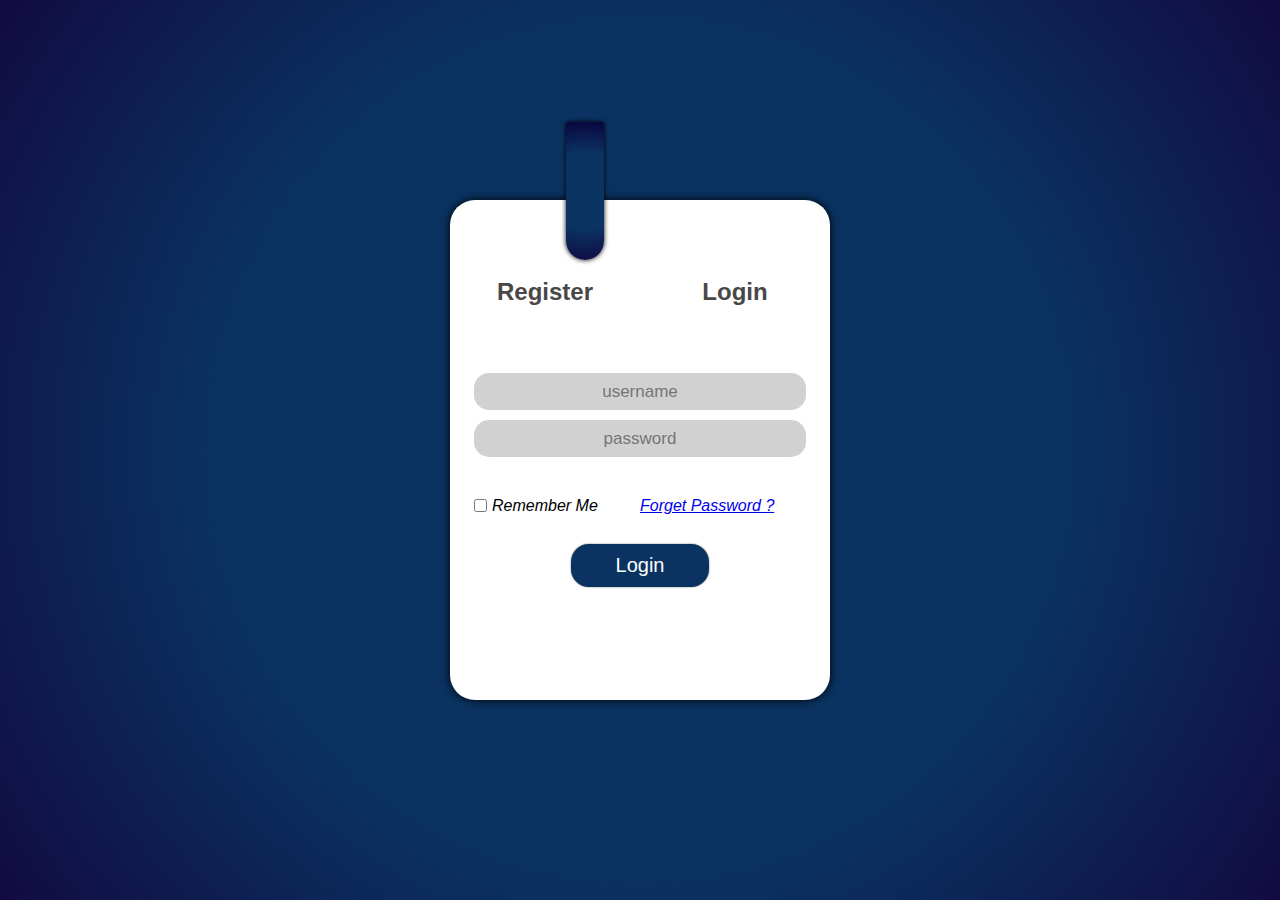
<file: paginalogin.html>
<!DOCTYPE html>
<html lang="en">

<head>
    <meta charset="UTF-8">
    <meta http-equiv="X-UA-Compatible" content="IE=edge">
    <meta name="viewport" content="width=device-width, initial-scale=1.0">
    <title>Registration and login Form</title>
    <!-- importing fontawesome kit -->
    <script src="logarejavascript.js" crossorigin="anonymous"></script>
    <link rel="stylesheet" href="paginalogin.css">
</head>

<body>

    <div class="container">
        <i id="account" class="fas fa-users"></i>
        <div class="tabs">
            <h2 class="reg-tab">Register</h2>
            <h2 class="login-tab">Login</h2>
        </div>
        <!-- login part -->
        <div id="login-form">
            <form action="">
                <input type="text" name="username" id="username" placeholder="username">
                <input type="password" name="password" id="pass" placeholder="password">
                <div class="options">
                    <div class="remember">
                        <input type="checkbox" name="rem" id="rem">
                        <p>Remember Me</p>
                    </div>
                    <a href="#">Forget Password ?</a>
                </div>
                <button type="submit">Login</button>
            </form>
            <div>
                <script>
                    
                </script>
            </div>
        </div>

        <!-- Lets add registration form -->
        <div id="registration-form">
            <form action="">
                <input type="text" name="username" id="username" placeholder="Enter Username">
                <input type="email" name="email" id="email" placeholder="Enter Email">
                <input type="password" name="pass" id="pass" placeholder="Enter Password">
                <input type="password" name="confirm-pass" id="conform-pass" placeholder="Confirm Password">
                <div class="tnc">
                   
                    <input type="checkbox" name="accept" id="accept">
                    <p>I accept the <a href="#">Terms & Conditions</a></p>
                </div>
                <button type="submit">Register</button>
            </form>
        </div>
        <script>
            const reg_form = document.querySelector("#registration-form");
const login_form = document.querySelector("#login-form");

const reg_tab = document.querySelector('.reg-tab');
const login_tab = document.querySelector('.login-tab');

reg_tab.addEventListener('click',e=>{
    login_form.style.display = 'none';
    reg_form.style.display = 'block';
    reg_tab.classList.add('active');
    login_tab.classList.remove('active')
})
login_tab.addEventListener('click',e=>{
    reg_form.style.display = 'none';
    login_form.style.display = 'block';
    reg_tab.classList.remove('active');
    login_tab.classList.add('active')
})
 </script>


    </div>
  
</body>

</html>
</file>
<file: paginalogin.css>
body {
    background: rgb(99, 140, 187);
    background: radial-gradient(circle, rgb(10, 51, 98) 54%, rgba(10, 3, 60, 0.97) 100%);
    background-repeat: no-repeat;
    background-size: cover;
    padding: 0;
    margin: 0;
    height: 100vh;
    width: 100vw;
    min-height: 600px;
    font-family: Arial, Helvetica, sans-serif;
    display: flex;
    align-items: center;
    justify-content: center;
}

.container {
    background-color: white;
    width: 380px;
    margin: auto;
    height: 500px;
    border-radius: 25px;
    box-shadow: 0 0 10px black;
}

#account {
    position: relative;
    font-size: 90px;
    color: #e1cfcf;
    padding: 19px;
    background: rgb(99, 140, 187);
    background: radial-gradient(circle, rgb(10, 51, 98) 54%, rgba(10, 3, 60, 0.97) 100%);
    border-radius: 10px;
    border-bottom-left-radius: 100px;
    border-bottom-right-radius: 100px;
    top: -60px;
    left: calc(50% - 74px);
    box-shadow: 0 0 5px black;
}

.tabs {
    display: flex;
    position: relative;
    top: -25px;
    justify-content: center;
    color: rgb(73, 71, 71);
    height: 25px;
}

.reg-tab,
.login-tab {
    width: 50%;
    text-align: center;
    padding-bottom: 10px;
    margin: auto 25px;
    cursor: pointer;
}

.reg-tab:hover,
.login-tab:hover {
    color: rgb(10, 51, 98);
    border-bottom: 4px solid rgb(10, 51, 98);
}
.active{
    color: rgb(10, 51, 98);
    border-bottom: 4px solid rgb(10, 51, 98);
}
#login-form {
    display: block;
    padding-top: 25px;
}

form {
    width: 90%;
    display: flex;
    flex-direction: column;
    margin: 15px auto;
}

input {
    height: 27px;
    margin: 5px;
    border-radius: 15px;
    border: none;
    outline: none;
    background-color: rgb(209, 209, 209);
    padding: 5px;
    font-size: 17px;
    color: rgb(73, 73, 73);
    text-align: center;
}

p {
    margin: 0;
    padding: 0;
}

.options {
    display: flex;
    align-items: center;
    margin-top: 25px;
    font-style: italic;
}

.remember {
    display: flex;
    align-items: center;
    width: 50%;
    text-align: center;
}

button {
    margin: 20px auto;
    font-size: 20px;
    background-color: rgb(10, 51, 98);
    color: white;
    padding: 10px 45px;
    border-radius: 18px;
    box-shadow: 0 0 2px rgb(117, 113, 113);
    border: none;
    cursor: pointer;
}

button:hover {
    background-color: rgba(0, 81, 255, 0.781);
}
#registration-form{
    display: none;
}
.tnc{
    display: flex;
    align-items: center;
    margin: auto;
    color: rgb(54, 52, 52);
    font-style: italic;
}

/* making design responsive */

@media screen and (max-width:600px) {
    .container {
        width: 90%;
    }
}

@media screen and (max-width:350px) {
    .container {
        width: 320px;
    }
}
</file>
